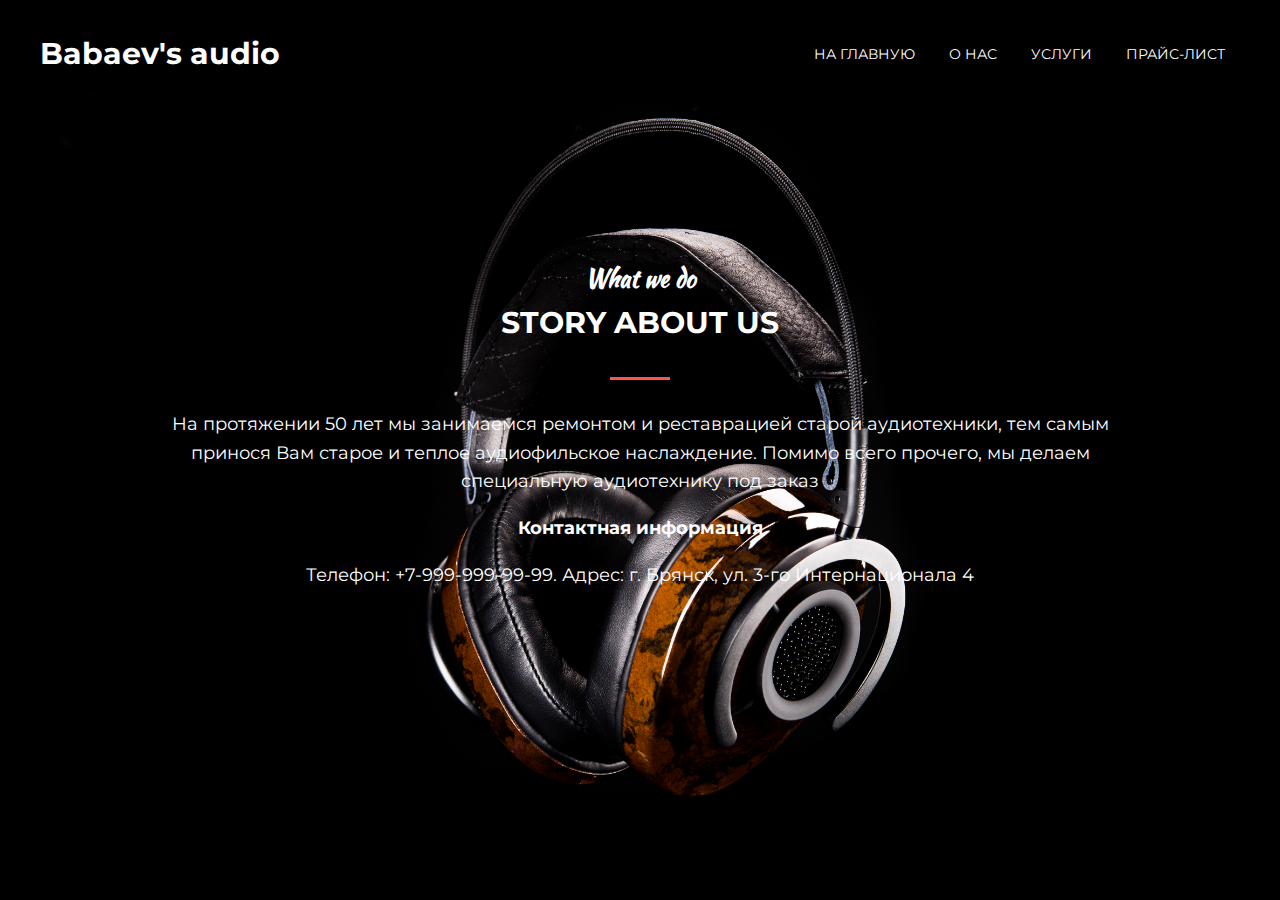
<file: mogo/about.html>
<!DOCTYPE html>
<html lang="en">
<head>
    <meta charset="UTF-8">
    <link rel="stylesheet" href="assets/css/style.css">
    <link href="https://fonts.googleapis.com/css?family=Kaushan+Script|Montserrat:300i,400,700&amp;subset=cyrillic-ext" rel="stylesheet">
    <title>Mogo</title>
</head>
<body>

<div class="intro-about">
    <header class="header">
        <div class="container">
            <div class="header__inner">
                <div class="header__logo">Babaev's audio</div>

                <nav class="nav">
                    <a class="nav__link" href="index.html">На главную</a>
                    <a class="nav__link" href="#">О нас</a>
                    <a class="nav__link" href="service.html">Услуги</a>
                    <a class="nav__link" href="price.html">Прайс-лист</a>
                </nav>
            </div>
        </div>
    </header>


        <div class="container">

            <div class="section__header">
                <h3 class="section__suptitle">What we do</h3>
                <h2 class="section__title">Story about us</h2>
                <div class="section__text">
                    <p>На протяжении 50 лет мы занимаемся ремонтом и реставрацией старой аудиотехники, тем самым принося Вам старое и теплое аудиофильское наслаждение. Помимо всего прочего, мы делаем специальную аудиотехнику под заказ</p>
                </div>
                <h4 class="section__text">
                    Контактная информация
                </h4>
               
               <div class="section__text">
                    <p>Телефон: +7-999-999-99-99. Адрес: г. Брянск, ул. 3-го Интернационала 4</p>
               </div>
               <div>
                   <script type="text/javascript" charset="utf-8" async src="https://api-maps.yandex.ru/services/constructor/1.0/js/?um=constructor%3A961aa0b77b418d352d703b2dec80d5eff2cf15a79e1ca84c7984dc0f4d9a66dc&amp;width=950&amp;height=350&amp;lang=ru_RU&amp;scroll=true"></script>
               </div>
            </div>
            
            
        </div><!-- /.container -->
</div>
</body>
</html>
</file>
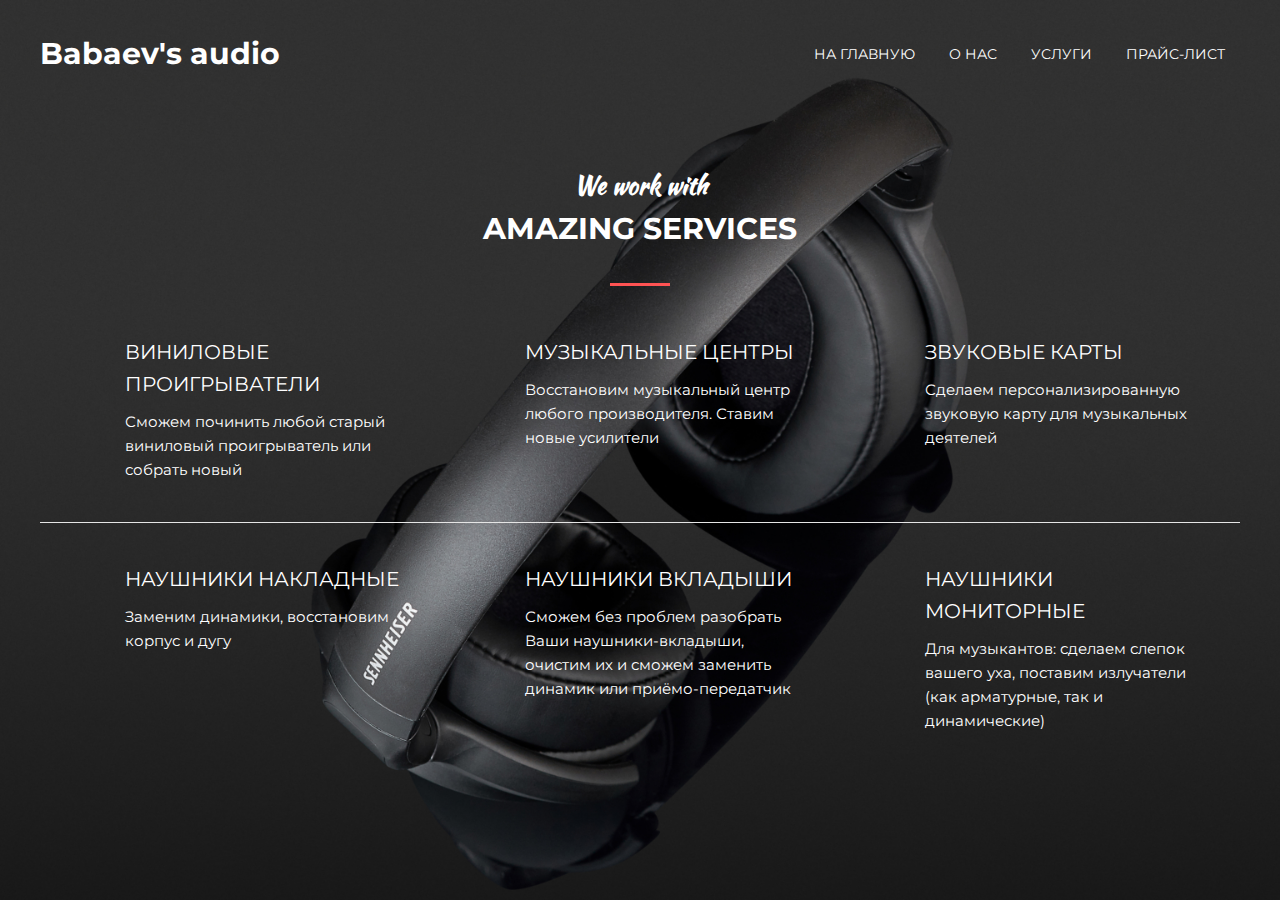
<file: mogo/service.html>
<!DOCTYPE html>
<html lang="en">
<head>
    <meta charset="UTF-8">
    <link rel="stylesheet" href="assets/css/style.css">
    <link href="https://fonts.googleapis.com/css?family=Kaushan+Script|Montserrat:300i,400,700&amp;subset=cyrillic-ext" rel="stylesheet">
    <title>Mogo</title>
</head>
<body>

<div class="intro-service">
    <header class="header">
        <div class="container">
            <div class="header__inner">
                <div class="header__logo">Babaev's audio</div>

                <nav class="nav">
                    <a class="nav__link" href="index.html">На главную</a>
                    <a class="nav__link" href="about.html">О нас</a>
                    <a class="nav__link" href="#">Услуги</a>
                    <a class="nav__link" href="price.html">Прайс-лист</a>
                </nav>
            </div>
        </div>
    </header>


    <section class="section">
        <div class="container">
    
            <div class="section__header">
                <h3 class="section__suptitle">We work with</h3>
                <h2 class="section__title">Amazing Services</h2>
            </div>
    
            <div class="services">
                <div class="services__item">
                     <!--<img class="services__icon" src="assets/images/services/photography.png" alt="">-->
    
                    <div class="services__title">Виниловые проигрыватели</div>
                    <div class="services__text">Сможем починить любой старый виниловый проигрыватель или собрать новый</div>
                </div>
                <div class="services__item">
                    <!--<img class="services__icon" src="assets/images/services/webdesign.png" alt="">-->
    
    
                    <div class="services__title">Музыкальные центры</div>
                    <div class="services__text">Восстановим музыкальный центр любого производителя. Ставим новые усилители</div>
                </div>
                <div class="services__item">
                    <!--<img class="services__icon" src="assets/images/services/creativity.png" alt="">-->
    
    
                    <div class="services__title">Звуковые карты</div>
                    <div class="services__text">Сделаем персонализированную звуковую карту для музыкальных деятелей</div>
                </div>
            </div>
    
            <hr>
    
            <div class="services">
                <div class="services__item">
                    <!--<img class="services__icon" src="assets/images/services/seo.png" alt="">-->
    
    
                    <div class="services__title">Наушники накладные</div>
                    <div class="services__text">Заменим динамики, восстановим корпус и дугу</div>
                </div>
                <div class="services__item">
                    <!--<img class="services__icon" src="assets/images/services/css-html.png" alt="">-->
    
    
                    <div class="services__title">Наушники вкладыши</div>
                    <div class="services__text">Сможем без проблем разобрать Ваши наушники-вкладыши, очистим их и сможем заменить динамик или приёмо-передатчик</div>
                </div>
                <div class="services__item">
                    <!--<img class="services__icon" src="assets/images/services/digital.png" alt="">-->
    
    
                    <div class="services__title">Наушники мониторные</div>
                    <div class="services__text">Для музыкантов: сделаем слепок вашего уха, поставим излучатели (как арматурные, так и динамические)</div>
                </div>
            </div>
    
        </div><!-- /.container -->
    </section>
    
</div>
</body>
</html>
</file>
<file: mogo/assets/css/style.css>
body {
    margin: 0;
    font-family: 'Montserrat', sans-serif;

    font-size: 15px;
    line-height: 1.6;
    color: #333;
}

*,
*:before,
*:after {
    box-sizing: border-box;
}

h1, h2, h3, h4, h5, h6 {
    margin: 0;
}

hr {
    display: block;
    width: 100%;
    height: 1px;
    margin: 40px 0;

    border: 0;
    background-color: #e5e5e5;
}

/* Container */
.container {
    width: 100%;
    max-width: 1200px;
    margin: 0 auto;
}



/* Intro */
.intro {
    display: flex;
    flex-direction: column;
    justify-content: center;
    width: 100%;
    height: 100vh;

    background: url("../images/intro.jpg") center no-repeat;
    -webkit-background-size: cover;
    background-size: cover;
}

.intro-about {
    display: flex;
    flex-direction: column;
    justify-content: center;
    width: 100%;
    height: 100vh;

    background: url("../images/intro-about.jpg") center no-repeat;
    -webkit-background-size: cover;
    background-size: cover;
}

.intro-service {
    display: flex;
    flex-direction: column;
    justify-content: center;
    width: 100%;
    height: 100vh;

    background: url("../images/intro-service.jpg") center no-repeat;
    -webkit-background-size: cover;
    background-size: cover;
}

.intro-price {
    display: flex;
    flex-direction: column;
    justify-content: center;
    width: 100%;
    height: 100vh;

    background: url("../images/intro-price.jpg") center no-repeat;
    -webkit-background-size: cover;
    background-size: cover;
}

.intro__inner {
    width: 100%;
    max-width: 880px;
    margin: 0 auto;

    text-align: center;
}

.intro__title {
    color: #fff;
    font-size: 150px;
    font-weight: 700;
    text-transform: uppercase;
    line-height: 1;
}

.intro__title:after {
    content: "";
    display: block;
    width: 60px;
    height: 3px;
    margin: 60px auto;

    background-color: #fff;
}

.intro__suptitle {
    margin-bottom: 20px;

    font-family: 'Kaushan Script', cursive;
    font-size: 72px;
    color: #fff;
}


/* Header */
.header {
    width: 100%;
    padding-top: 30px;

    position: absolute;
    top: 0;
    left: 0;
    right: 0;
    z-index: 1000;
}

.header__inner {
    display: flex;
    justify-content: space-between;
    align-items: center;
}

.header__logo {
    font-size: 30px;
    font-weight: 700;
    color: #fff;
}


/* Nav */
.nav {
    font-size: 14px;
    text-transform: uppercase;
}

.nav__link {
    display: inline-block;
    vertical-align: top;
    margin: 0 15px;
    position: relative;

    color: #fff;
    text-decoration: none;

    transition: color .1s linear;
}

.nav__link:after {
    content: "";
    display: block;
    width: 100%;
    height: 3px;

    background-color: #fce38a;
    opacity: 0;

    position: absolute;
    top: 100%;
    left: 0;
    z-index: 1;

    transition: opacity .1s linear;
}

.nav__link:hover {
    color: #fce38a;
}

.nav__link:hover:after,
.nav__link.active:after {
    opacity: 1;
}

.nav__link.active {
    color: #fce38a;
}


/* Button */
.btn {
    display: inline-block;
    vertical-align: top;
    padding: 8px 30px;

    border: 3px solid #fff;

    font-size: 14px;
    font-weight: 700;
    color: #fff;
    text-transform: uppercase;
    text-decoration: none;

    transition: background .1s linear, color .1s linear;
}

.btn:hover {
    background-color: #fff;
    color: #333;
}



/* Slider */
.slider {
    width: 100%;

    position: absolute;
    bottom: 0;
    left: 0;
    z-index: 1;
}

.slider__inner {
    display: flex;
    justify-content: space-between;
}

.slider__item {
    width: 23%;
    padding: 20px 0;
    position: relative;

    border-top: 3px solid #fff;
    opacity: .7;

    font-size: 18px;
    color: #fff;
    text-transform: uppercase;
}

.slider__item.active {
    opacity: 1;
}

.slider__item.active:before {
    content: "";
    display: block;
    width: 70px;
    height: 3px;

    background-color: #f38181;

    position: absolute;
    top: -3px;
    left: 0;
    z-index: 1;
}

.slider__num {
    font-size: 24px;
    font-weight: 700;
}


/* Section */
.section {
    padding: 80px 0;
}

.section--devices {
    margin-bottom: 40px;
    padding-bottom: 0;

    background: url("../images/devices-bg.jpg") center no-repeat;
    -webkit-background-size: cover;
    background-size: cover;
}

.section__header {
    width: 100%;
    max-width: 950px;
    margin: 0 auto 50px;

    text-align: center;
}

.section__suptitle {
    font-family: 'Kaushan Script', cursive;
    font-size: 24px;
    color: rgb(255, 255, 255);
}

.section__title {
    font-size: 30px;
    font-weight: 700;
    color: rgb(255, 255, 255);
    text-transform: uppercase;
}

.section__title:after {
    content: "";
    display: block;
    width: 60px;
    height: 3px;
    margin: 30px auto;

    background-color: #ff5353;
}

.section__text {
    font-size: 18px;
    color: rgb(255, 255, 255);
}



/* About */
.about {
    margin-top: 80px;
    display: flex;
    justify-content: space-between;
}

.about__item {
    width: 380px;
    position: relative;

    background-color: #95e1d3;
}

.about__item:hover .about__img {
    transform: translate3d(-10px, -10px, 0);
}

.about__item:hover .about__img img {
    opacity: .1;
}

.about__item:hover .about__text {
    opacity: 1;
}

.about__img {
    background: linear-gradient(to bottom, #f38181, #fce38a);

    transition: transform .2s linear;
}

.about__img img {
    display: block;
    transition: opacity .1s linear;
}

.about__text {
    width: 100%;

    font-size: 18px;
    color: #fff;
    text-transform: uppercase;
    font-weight: 700;
    text-align: center;
    opacity: 0;

    position: absolute;
    top: 50%;
    left: 0;
    z-index: 2;
    transform: translate3d(0, -50%, 0);

    transition: opacity .2s linear;
}



/* Statistics */
.statistics {
    background-color: #95e1d3;
}

.stat {
    display: flex;
}

.stat__item {
    flex: 1 1 0;
    padding: 70px 25px;

    border-left: 1px solid #b5eae0;

    text-align: center;
    color: #fff;
}

.stat__item:last-child {
    border-right: 1px solid #b5eae0;
}

.stat__count {
    margin-bottom: 10px;

    font-size: 72px;
    font-weight: 700;
    line-height: 1;
}

.stat__text {
    font-size: 14px;
    text-transform: uppercase;
}


/* Services */

.services {
    display: flex;
}

.services__item {
    flex: 1 1 0;
    padding-left: 85px;
    padding-right: 35px;
    position: relative;
}

.services__icon {
    position: absolute;
    top: 0;
    left: 28px;
    z-index: 1;
}

.services__title {
    margin-bottom: 10px;

    font-size: 20px;
    color: rgb(255, 255, 255);
    text-transform: uppercase;
}

.services__text {
    font-size: 15px;
    color: rgb(255, 255, 255);
}

/* Devices */

.devices {
    width: 100%;
    max-width: 600px;
    margin: 0 auto;
    position: relative;
}

.devices__item {
    display: block;
}

.devices__item--iphone {
    position: absolute;
    bottom: -80px;
    right: 0;
    z-index: 1;
}

tr {
    
    font-size: 15px;
    color: rgb(255, 255, 255);
}
</file>
